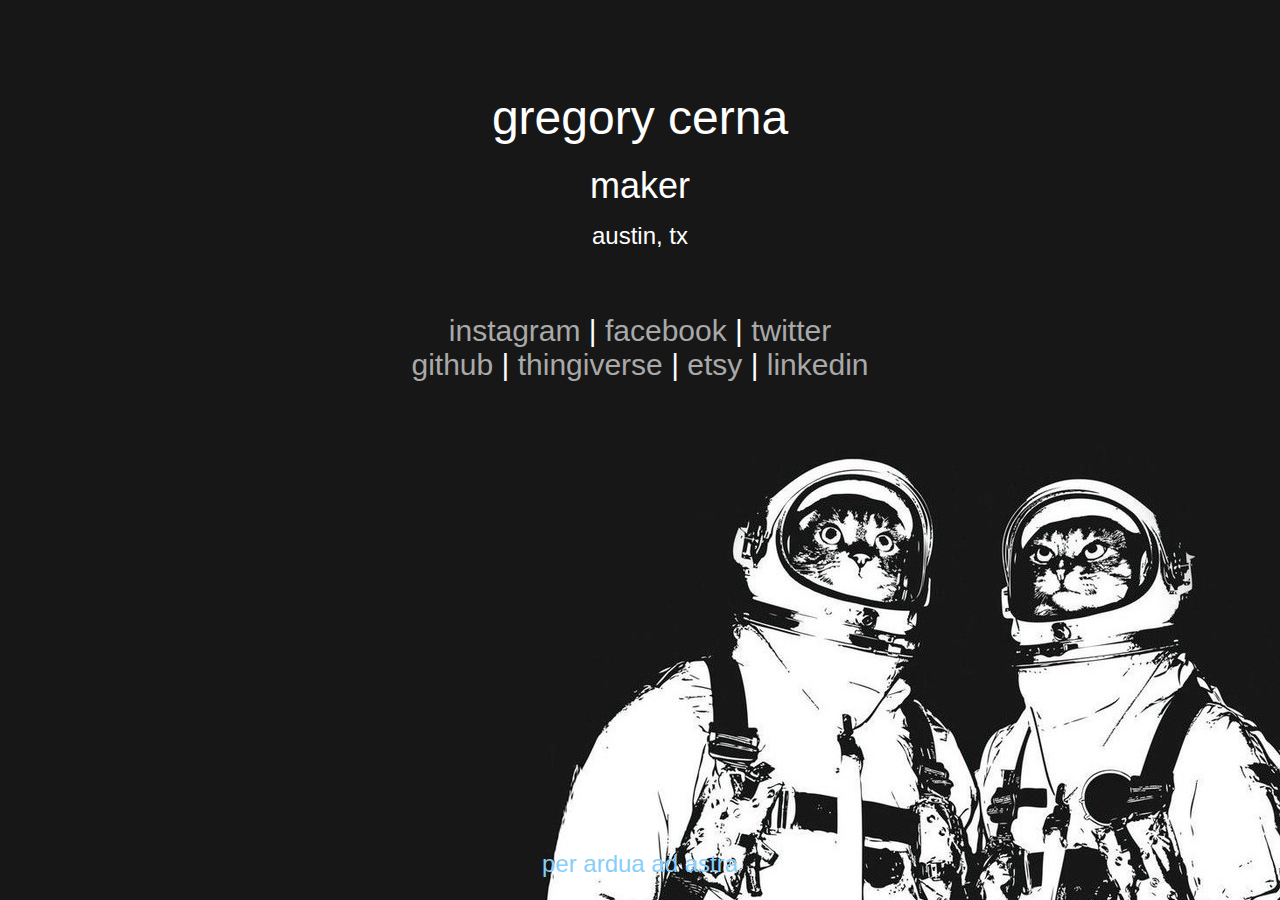
<file: index.html>
<!DOCTYPE html>
<html>
  <head>
    <title>Gregory Cerna</title>
    <link 
      rel="icon" 
      type="image/png" 
      href='favicon.ico'
    />
    <link rel="stylesheet" type="text/css" href="sputnik.css">
  </head>
  <body>
    <div id='wrap'>
      <div id='main'>
        <div class='title'>
          <div class='name'>
            gregory cerna
          </div>
          <div>
            maker
          </div>
          <div class ='city'>
            austin, tx
          </div>
        </div>
        <div class='links'>
          <div>
            <a href="https://instagram.com/gregcerna">instagram</a>
            | <a href="https://fb.me/gc">facebook</a>
            | <a href="https://twitter.com/gregcerna">twitter</a>
          </div>
          <div>
            <a href="https://github.com/gregorycerna">github</a>
            | <a href="https://www.thingiverse.com/gregorycerna">thingiverse</a>
            | <a href="https://www.etsy.com/shop/printerror">etsy</a>
            | <a href="https://linkedin.com/in/gregorycerna">linkedin</a>
          </div>
        </div> 
      </div>
    </div>
    <div id='footer'>
      <div class='quote'>
        per ardua ad astra
      </div>
    </div>
    <script>
      (function(i,s,o,g,r,a,m){i['GoogleAnalyticsObject']=r;i[r]=i[r]||function(){
      (i[r].q=i[r].q||[]).push(arguments)},i[r].l=1*new Date();a=s.createElement(o),
      m=s.getElementsByTagName(o)[0];a.async=1;a.src=g;m.parentNode.insertBefore(a,m)
      })(window,document,'script','//www.google-analytics.com/analytics.js','ga');
      ga('create', 'UA-53223354-1', 'auto');
      ga('send', 'pageview');
    </script>
  </body>
</html>
</file>
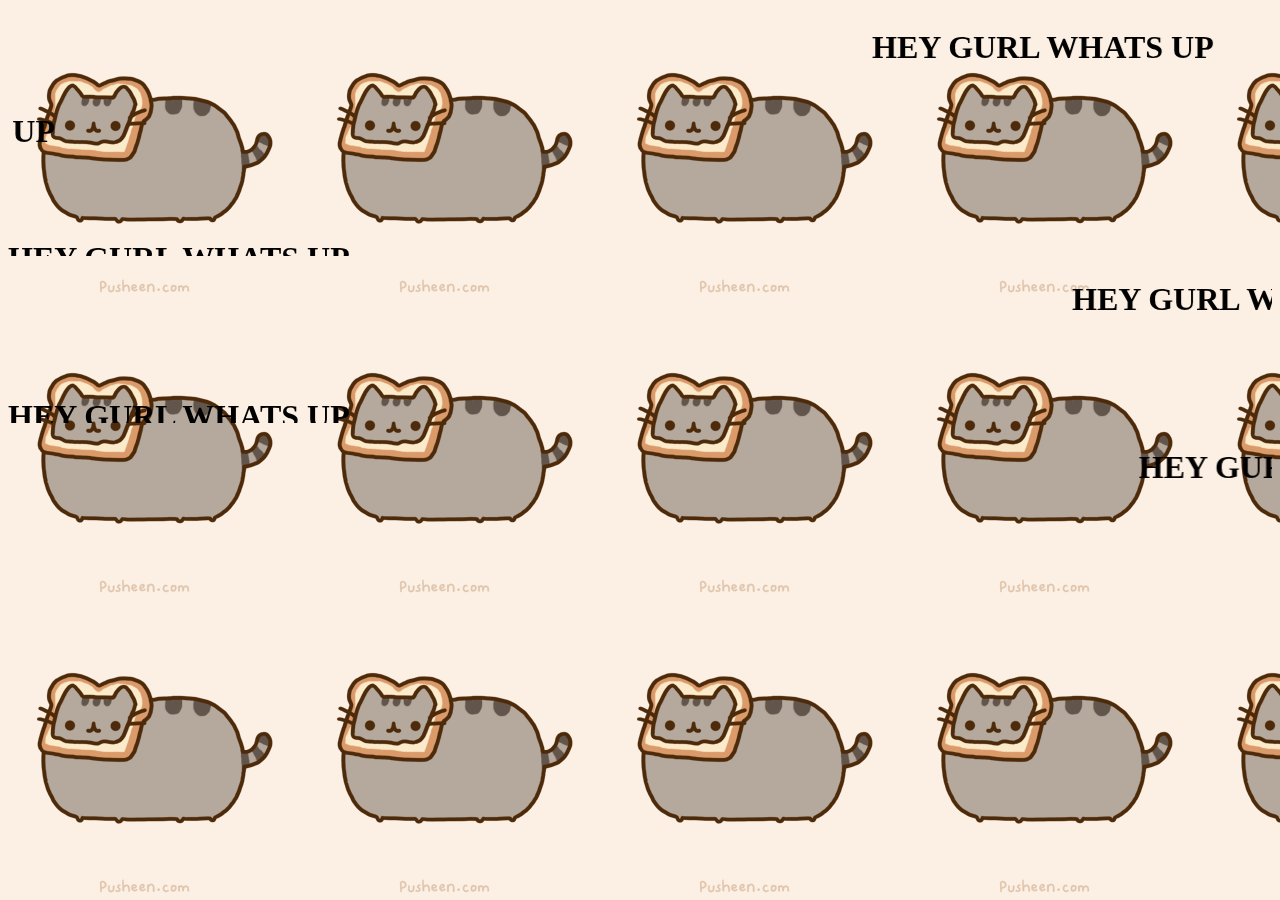
<file: pusheen.html>
<!DOCTYPE html>
<html>
  <head>
    <title>Greg's First Wobsite</title>
    <link 
      rel="icon" 
      type="image/png" 
      href="favicon.ico"
    />
  </head>
  <body>
    <style>
      body {
        background-image: url(pusheen.gif);
        background-repeat: repeat;
      }
    </style>
    <marquee scrolldelay=10 truespeed=true>
      <h1>
        HEY GURL WHATS UP
      </h1>
    </marquee>
    <marquee direction=right>
      <h1>
        HEY GURL WHATS UP
      </h1>
    </marquee>
    <marquee direction=down scrolldelay=50 truespeed=true>
      <h1>
        HEY GURL WHATS UP
      </h1>
    </marquee>
    <marquee scrolldelay=20 truespeed=true>
      <h1>
        HEY GURL WHATS UP
      </h1>
    </marquee>
    <marquee direction=up>
      <h1>
        HEY GURL WHATS UP
      </h1>
    </marquee>
    <marquee direction=left scrolldelay=30 truespeed=true>
      <h1>
        HEY GURL WHATS UP
      </h1>
    </marquee>
    <script>
      (function(i,s,o,g,r,a,m){i['GoogleAnalyticsObject']=r;i[r]=i[r]||function(){
      (i[r].q=i[r].q||[]).push(arguments)},i[r].l=1*new Date();a=s.createElement(o),
      m=s.getElementsByTagName(o)[0];a.async=1;a.src=g;m.parentNode.insertBefore(a,m)
      })(window,document,'script','//www.google-analytics.com/analytics.js','ga');

      ga('create', 'UA-53223354-1', 'auto');
      ga('send', 'pageview');

    </script>
  </body>
</html>
</file>
<file: sputnik.css>
body {
  text-align: center;
  font-size: 36px;
  font-family: 'Trebuchet', 'Trebuchet MS', Arial, sans-serif;
  color: white;
  background-image: url('catastronauts.jpg');
  background-attachment: fixed;
  background-repeat: no-repeat;
  background-position: right;
  background-color: #171717;
  margin: 0;
}
.name {
  font-size: 48px;
  margin-bottom: 20px;
}
.city {
margin-top: 15px;
font-size: 24px;
}
.title {
  margin: 7% 0% 5%;
}
.links {
  font-size: 30px;
  text-align: center;
  width: auto;
}

.quote {
  font-size: 24px;  
  color: lightskyblue;
}
a:link,a:visited {
  text-decoration: none;
  color: darkgray;
}
html, body {height: 100%;}

#wrap {min-height: 100%;}

#main {
  overflow:auto;
  padding-bottom: 150px;  /* must be same height as the footer */
}  

#footer {
  position: relative;
  margin-top: -50px; /* negative value of footer height */
  height: initial;
  clear:both;
}
</file>
